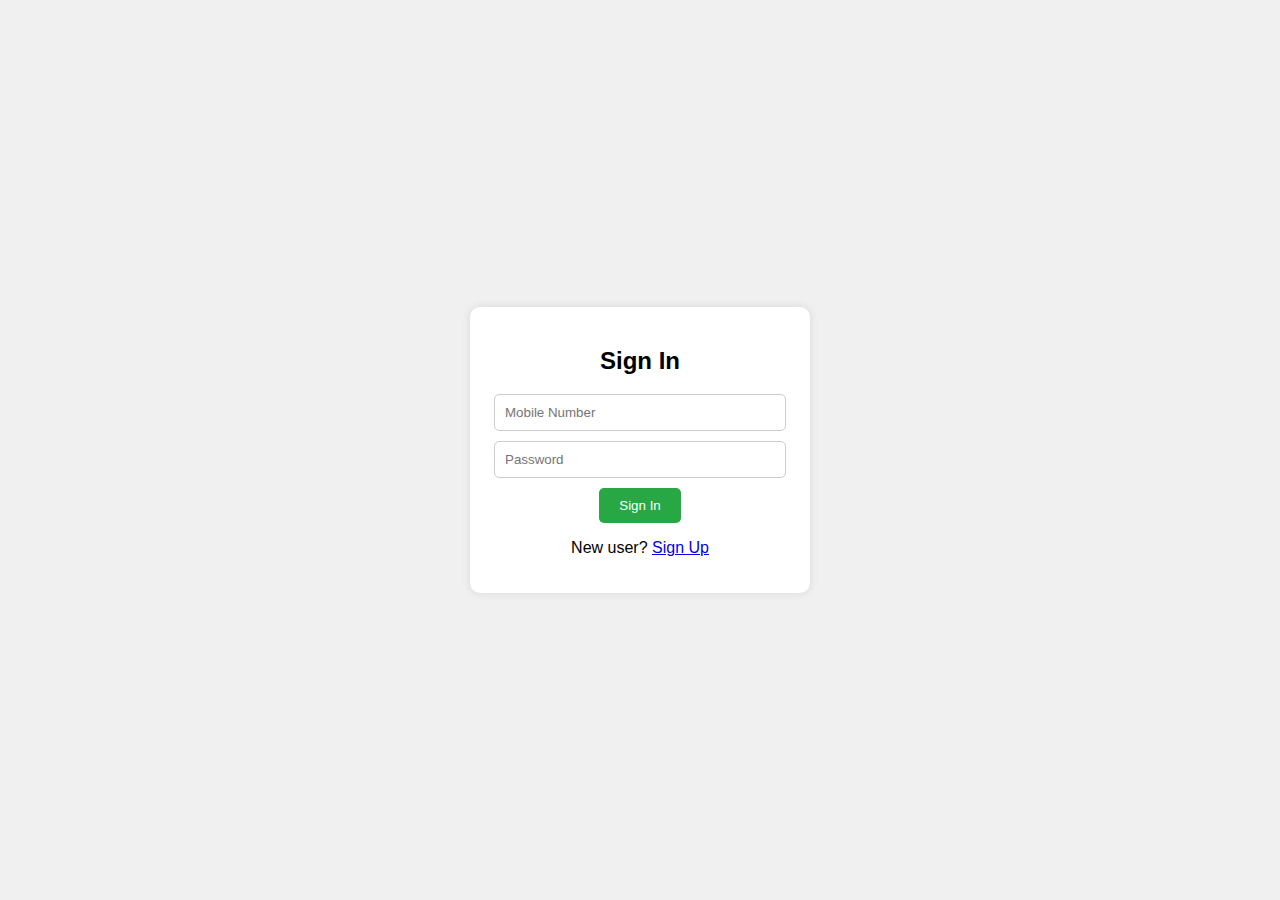
<file: index.html>
<!DOCTYPE html>
<html lang="en">
<head>
  <meta charset="UTF-8" />
  <meta name="viewport" content="width=device-width, initial-scale=1.0"/>
  <title>Your Age - Login</title>
  <link rel="stylesheet" href="style.css" />
</head>
<body>
  <div class="container">
    <h2>Sign In</h2>
    <input type="text" id="loginMobile" placeholder="Mobile Number" />
    <input type="password" id="loginPassword" placeholder="Password" />
    <button onclick="signIn()">Sign In</button>
    <p>New user? <a href="#" onclick="showSignUp()">Sign Up</a></p>
    
    <div id="signupForm" style="display:none;">
      <h2>Sign Up</h2>
      <input type="text" id="signupName" placeholder="Name" />
      <input type="text" id="signupMobile" placeholder="Mobile Number" />
      <input type="password" id="signupPassword" placeholder="Password" />
      <input type="password" id="signupConfirm" placeholder="Confirm Password" />
      <button onclick="signUp()">Register</button>
    </div>
  </div>

  <script src="script.js"></script>
</body>
</html>
</file>
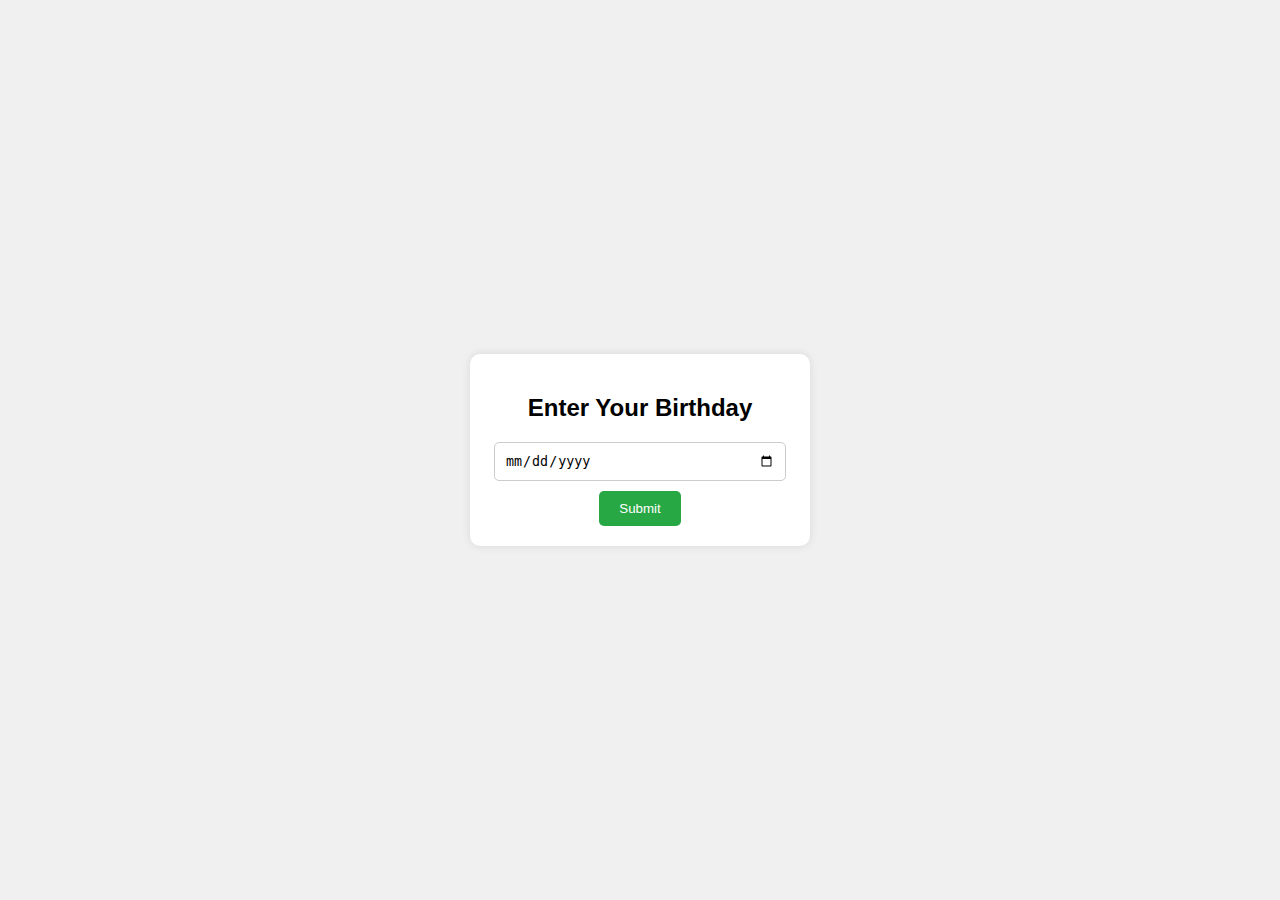
<file: age.html>
<!DOCTYPE html>
<html lang="en">
<head>
  <meta charset="UTF-8" />
  <meta name="viewport" content="width=device-width, initial-scale=1.0"/>
  <title>Your Age - Calculator</title>
  <link rel="stylesheet" href="style.css" />
</head>
<body>
  <div class="container">
    <h2>Enter Your Birthday</h2>
    <input type="date" id="birthDate" />
    <button onclick="calculateAge()">Submit</button>
    <div id="result"></div>
  </div>

  <script src="script.js"></script>
</body>
</html>
</file>
<file: style.css>
body {
  font-family: Arial, sans-serif;
  background: #f0f0f0;
  display: flex;
  justify-content: center;
  align-items: center;
  height: 100vh;
  margin: 0;
}
.container {
  background: #fff;
  padding: 20px;
  border-radius: 10px;
  box-shadow: 0 0 10px rgba(0,0,0,0.1);
  width: 300px;
  text-align: center;
}
input {
  display: block;
  width: 90%;
  margin: 10px auto;
  padding: 10px;
  border: 1px solid #ccc;
  border-radius: 5px;
}
button {
  padding: 10px 20px;
  background: #28a745;
  color: white;
  border: none;
  border-radius: 5px;
  cursor: pointer;
}
button:hover {
  background: #218838;
}
</file>
